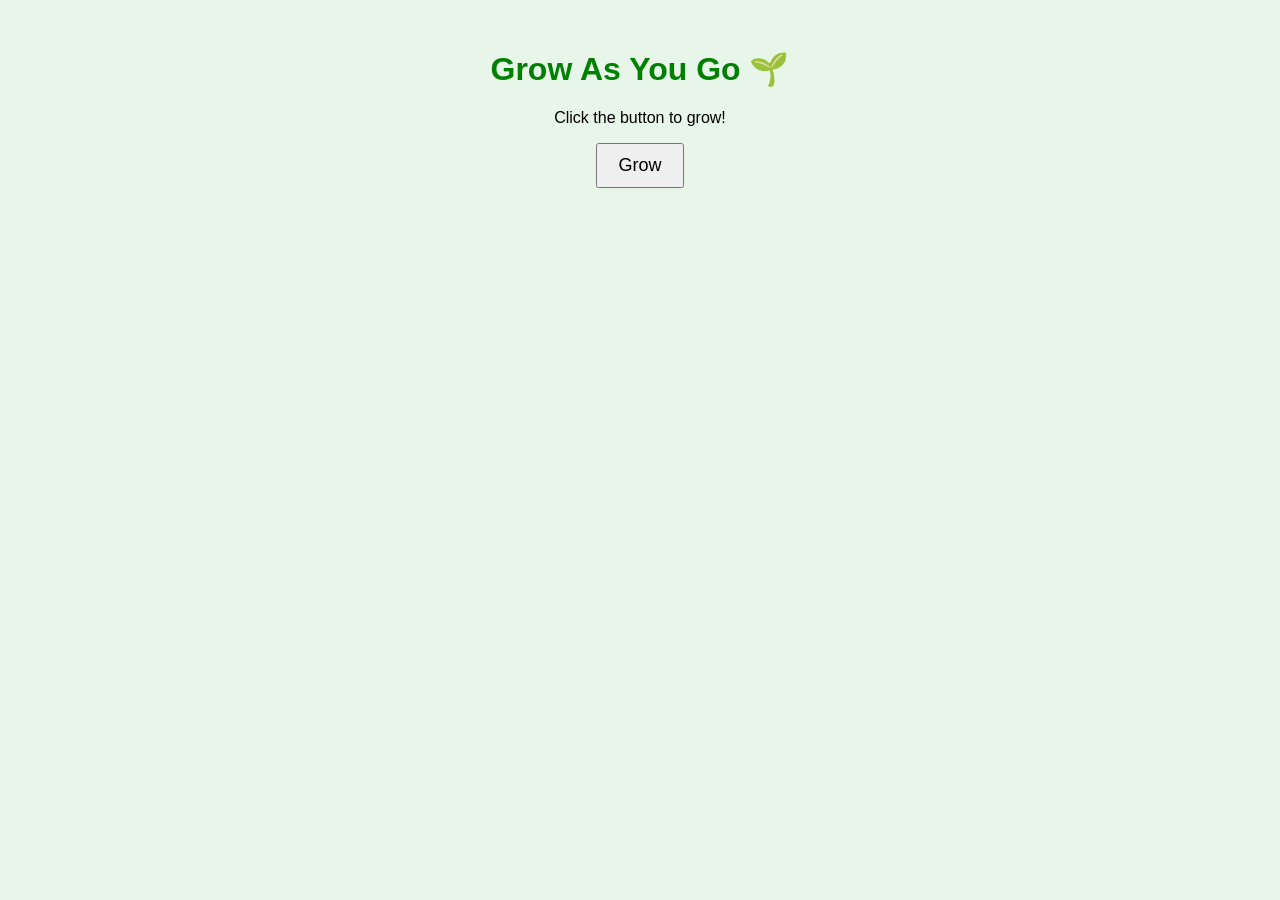
<file: web/ai/laurencefajardo26-arch/index.html>
<!DOCTYPE html>
<html>
<head>
    <title>Grow as You Go</title>
    <style>
        body {
            font-family: Arial, sans-serif;
            text-align: center;
            background-color: #e8f5e9;
            margin-top: 50px;
        }
        h1 {
            color: green;
        }
        button {
            padding: 10px 20px;
            font-size: 18px;
        }
    </style>
</head>
<body>

<h1>Grow As You Go 🌱</h1>
<p id="message">Click the button to grow!</p>

<button onclick="grow()">Grow</button>

<script>
let stage = 0;
const growth = [
    "🌱 Seed",
    "🌿 Sprout",
    "🌾 Young Plant",
    "🌳 Tree"
];

function grow() {
    if (stage < growth.length) {
        document.getElementById("message").innerHTML = growth[stage];
        stage++;
    } else {
        document.getElementById("message").innerHTML = "🎉 You have fully grown!";
    }
}
</script>

</body>
</html>
</file>
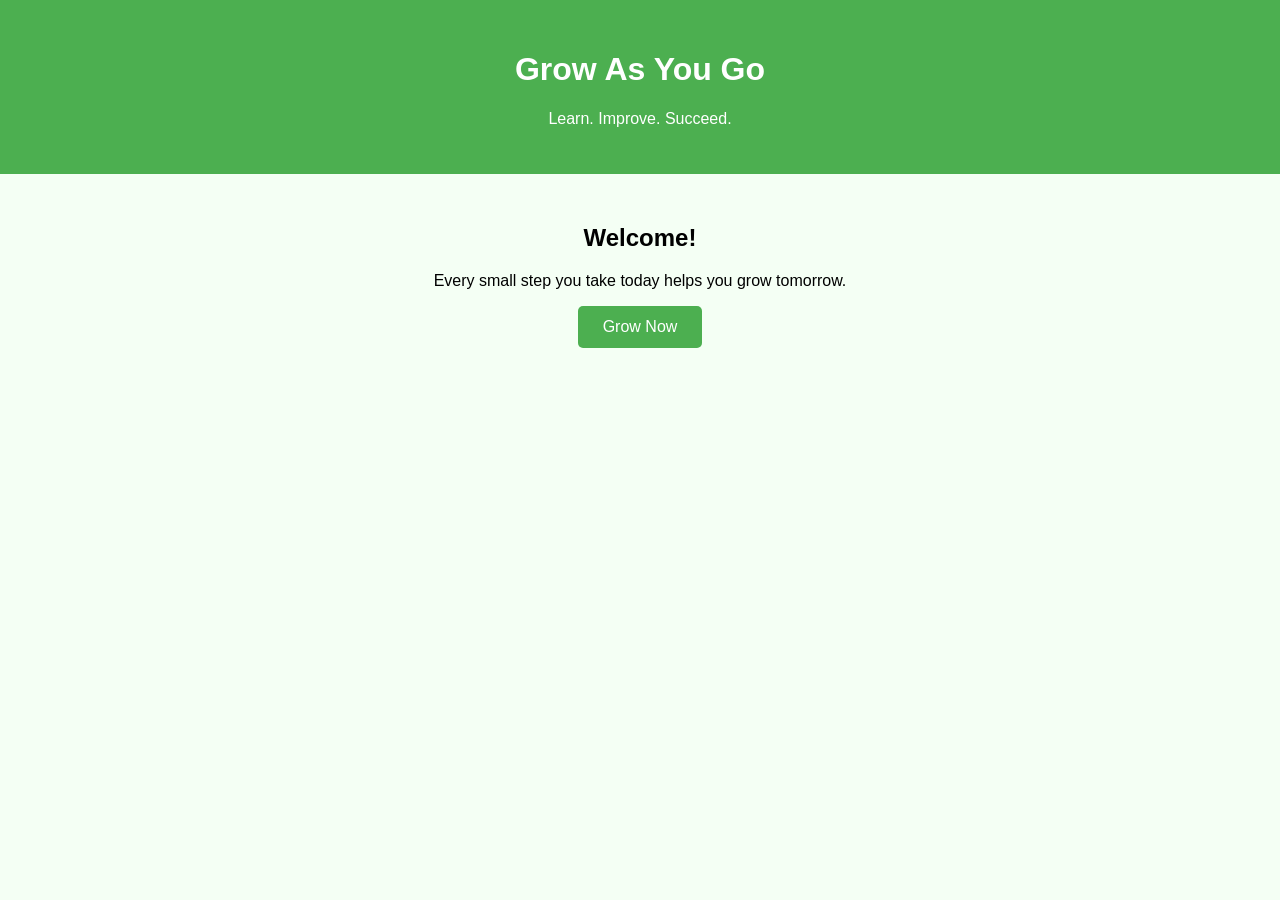
<file: web/ai/palagtiwkent5-collab/Index.html>
<!DOCTYPE html>
<html lang="en">
<head>
    <meta charset="UTF-8">
    <meta name="viewport" content="width=device-width, initial-scale=1.0">
    <title>Grow As You Go</title>
    <link rel="stylesheet" href="style.css">
    <style>
        /* This keeps the prank link looking like normal text instead of turning bright blue */
        #message a {
            color: inherit;
            text-decoration: none;
            font-weight: bold;
        }
        #message a:hover {
            text-decoration: underline;
        }
        a{
            color: blue;
        }
    </style>
</head>
<body>

<header>
    <h1>Grow As You Go</h1>
    <p>Learn. Improve. Succeed.</p>
</header>

<section class="content">
    <h2>Welcome!</h2>
    <p id="message">
        Every small step you take today helps you grow tomorrow.
    </p>

    <button onclick="changeMessage()">Grow Now</button>
</section>

<script src="script.js"></script>
</body>
</html>
</file>
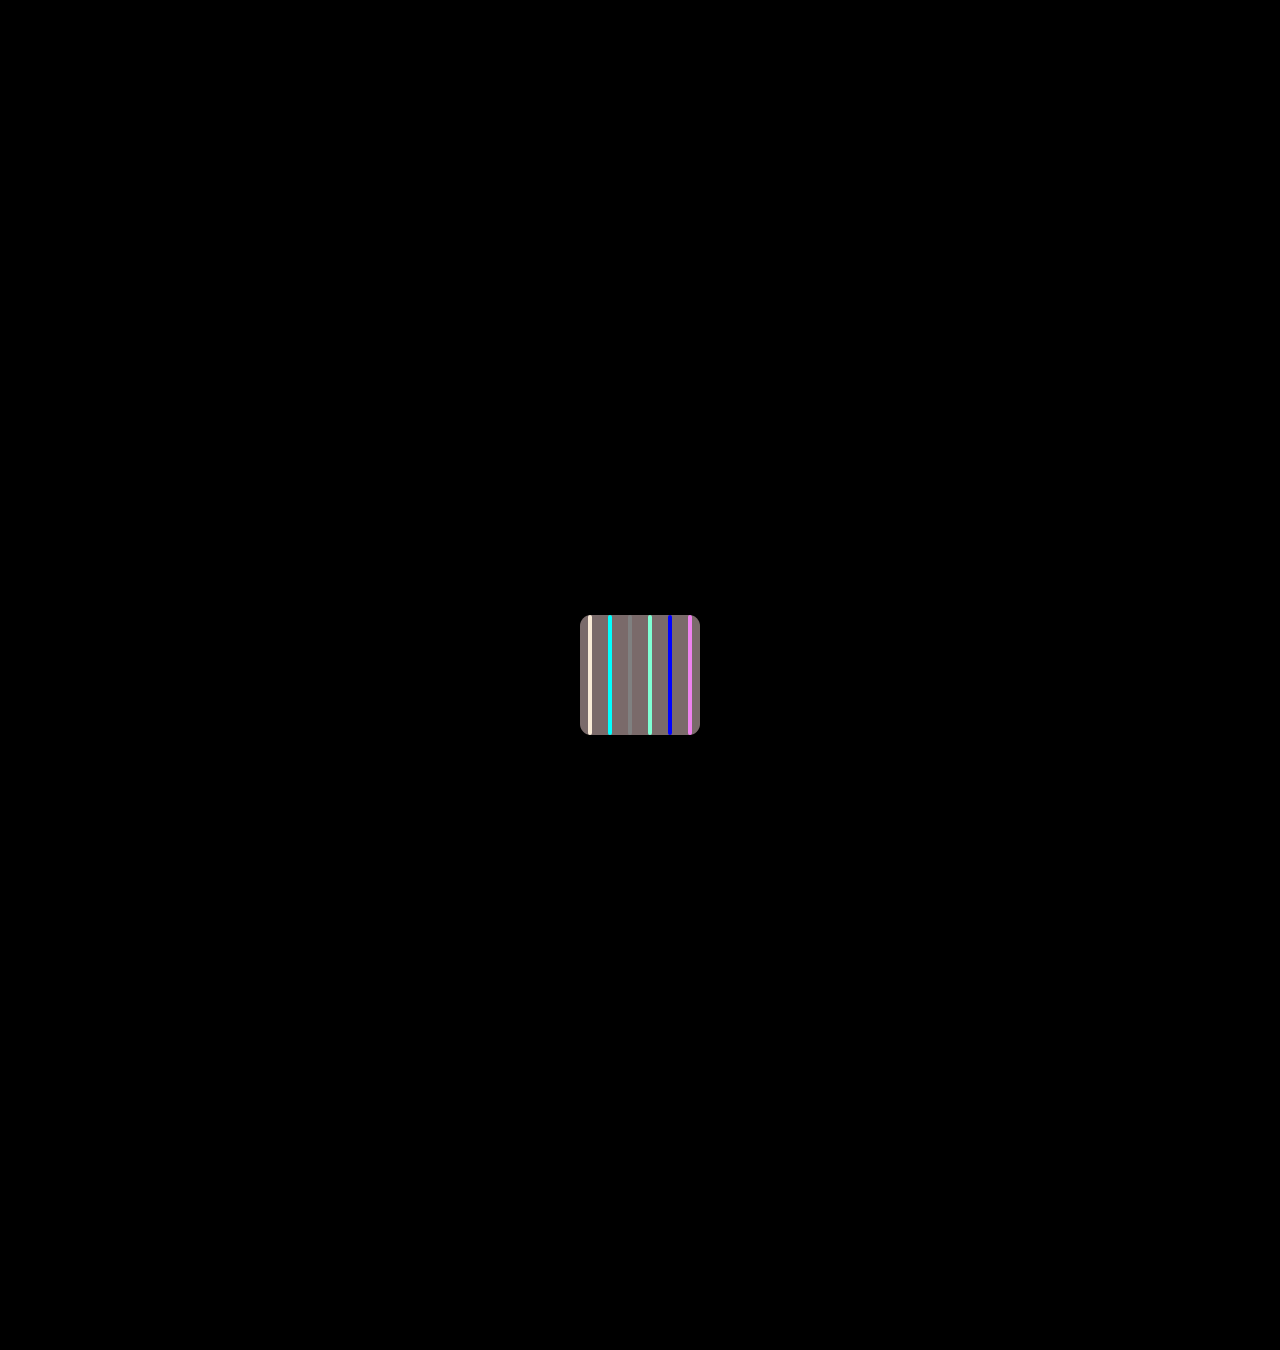
<file: web/loading.html>
<!DOCTYPE html>
<html lang="en">
<head>
    <meta charset="UTF-8">
    <meta name="viewport" content="width=device-width, initial-scale=1.0">
    <title>GYG</title>
    <style>
        :root{
            primary-bg-color: green;
            primary-bg-color: rgb(214, 235, 26);
            primary-bg-color: rgb(247, 154, 33);
            primary-bg-color: rgb(170, 20, 240);
            primary-bg-color: rgb(17, 246, 147);
            primary-bg-color: rgb(20, 231, 235);
        }

        body{
            margin:0px;
            background-color: rgb(0, 0, 0);
            display: flex;
            justify-content: center;
            align-items: center;
        }
        @keyframes animationloading {
            0% {left: 0px; width: 120px;height: 120px;}
            25% {left: 0px; transform: rotate(360deg);}
            45% {left: 0px; width: 150px; height: 150px;}
            100% {left: 0px; width: 120px; height: 120px;}
        }
        .tr{
             display: flex;
            justify-content: center;
            align-items: center;
            min-height: 150vh;
        }
        .c{
            
            display: flex;
            justify-content: center;
            align-items: center;
            width:120px;
            height: 120px;
            position: relative;
            background-color: rgb(122, 106, 106);
            border-radius: 11px;
            animation-duration: 8s;
            animation-name: animationloading;
            animation-iteration-count: infinite;
            color: antiquewhite;
        }
        .d{
            margin: 8px;
            display: flex;
            justify-content: center;
            align-items: center;
            width:120px;
            height: 120px;
            position: relative;
            background-color: rgb(0, 0, 0);
            border-radius: 11px;
            animation-duration: 8s;
            animation-name: animationloading;
            animation-iteration-count: infinite;
            color: antiquewhite;
        }
    </style>
</head>
<body>

    <!--animation loading-->
<div class="tr">
    <div class="c">
        <div class="d" style="background-color: antiquewhite;"></div>
        <div class="d" style="background-color: aqua;"></div>
        <div class="d" style="background-color: gray;"></div>
        <div class="d" style="background-color: aquamarine;"></div>
        <div class="d" style="background-color: blue;"></div>
        <div class="d" style="background-color: violet;"></div>
    </div>
  </div>
</div>
</body>
</html>
</file>
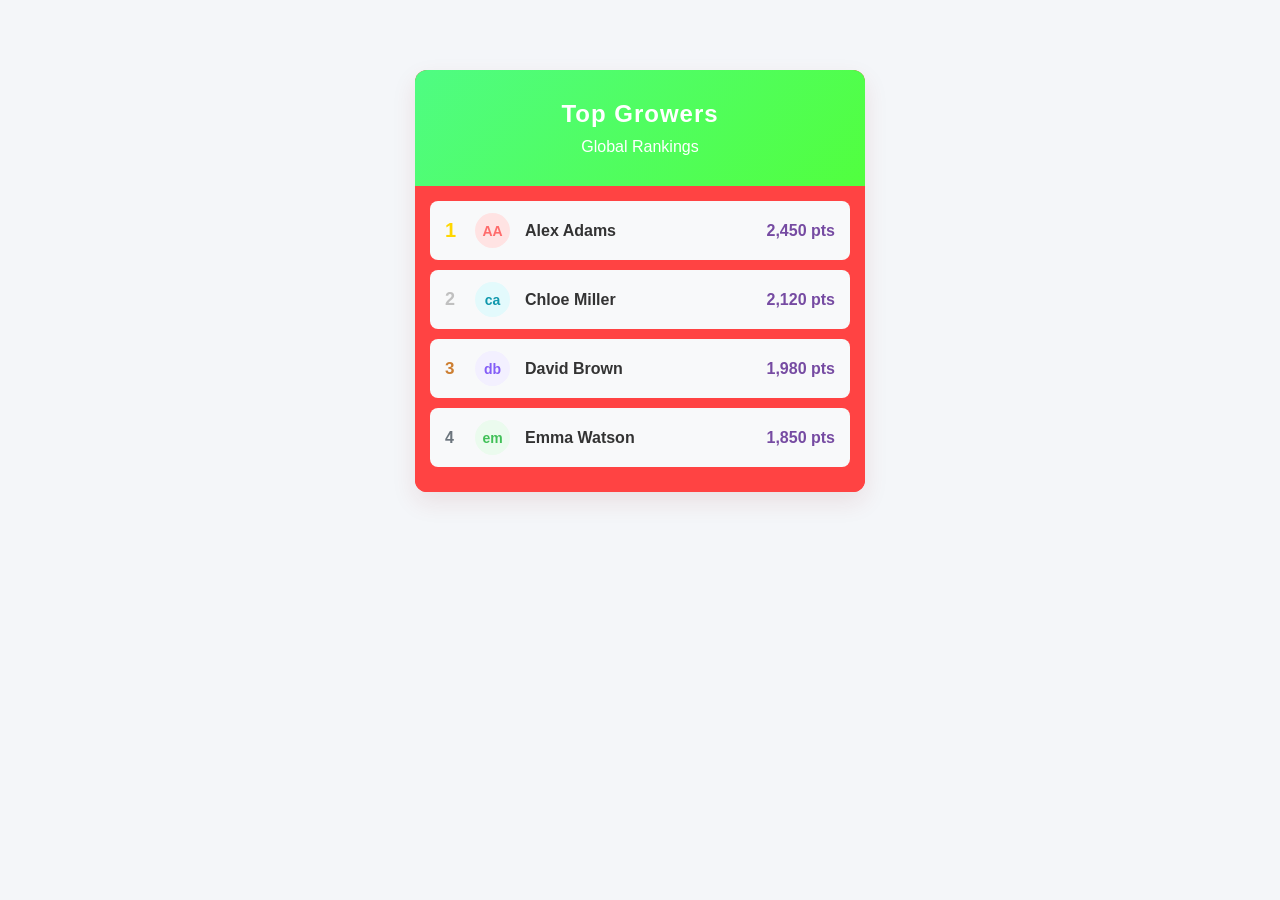
<file: web/ai/leaderboard.html>
<!doctype html>
<html>
    <head>
        <meta http-equiv="content-type" content="text/html; charset=utf-8" />
        <meta name="viewport" content="width=device-width, initial-scale=1.0" />
        <style type="text/css" media="all">
            * {
                box-sizing: border-box;
                font-family: 'Segoe UI', Tahoma, Geneva, Verdana, sans-serif;
            }
            
            body {
                background-color: #f4f6f9;
                margin: 0;
                padding: 20px;
                display: flex;
                justify-content: center;
            }

            .container {
                margin-top: 50px;
                border-radius: 12px;
                background-color: #f93535;
                width: 100%;
                max-width: 450px;
                box-shadow: 0 10px 25px rgba(151, 25, 25, 0.1);
                overflow: hidden;
            }

            .leaderboard_background {
                background: linear-gradient(135deg, #4ffc83 0%, #51ff3e 100%);
                padding: 30px 20px;
                text-align: center;
                color: white;
            }

            .leaderboard_background h2 {
                margin: 0 0 10px 0;
                font-size: 24px;
                letter-spacing: 1px;
            }

            .leaderboard-players {
                padding: 15px;
                background-color: #ff4343;
            }

            /* Player Row Styling */
            .player-row {
                display: flex;
                align-items: center;
                padding: 12px 15px;
                margin-bottom: 10px;
                background-color: #f8f9fa;
                border-radius: 8px;
                transition: transform 0.2s ease;
            }

            .player-row:hover {
                transform: scale(1.02);
                background-color: #f1f3f5;
            }

            /* Rank Styling */
            .rank {
                font-weight: bold;
                width: 30px;
                font-size: 16px;
                color: #6c757d;
            }

            /* Podiums colors for top 3 */
            .player-row:nth-child(1) .rank { color: #ffd700; font-size: 20px; } /* Gold */
            .player-row:nth-child(2) .rank { color: #c0c0c0; font-size: 18px; } /* Silver */
            .player-row:nth-child(3) .rank { color: #cd7f32; font-size: 17px; } /* Bronze */

            /* Avatar/Initials */
            .avatar {
                width: 35px;
                height: 35px;
                border-radius: 50%;
                background-color: #e9ecef;
                display: flex;
                align-items: center;
                justify-content: center;
                font-weight: bold;
                margin-right: 15px;
                font-size: 14px;
                color: #495057;
            }

            /* Name & Score Alignment */
            .name {
                flex-grow: 1;
                font-weight: 600;
                color: #333333;
            }

            .score {
                font-weight: bold;
                color: #764ba2;
            }
            @keyframes smooth {
                0%  {left: 0px;}
                20% {left: 13px;}
                40% {left: -13px;}
                100% {left: 0px;}
            }
            .player-row{
                position: relative;
                animation-name: smooth;
                animation-duration: 5s;
                animation-iteration-count: infinite;
            }
        </style>
        <title>Leaderboard</title>
    </head>
    <body>
        <div class="container">
            <div class="leaderboard_background">
                <h2>Top Growers</h2>
                <div>Global Rankings</div>
            </div>
            <div class="leaderboard-players">
                <div class="player-row">
                    <div class="rank">1</div>
                    <div class="avatar" style="background-color: #ffe3e3; color: #ff6b6b;">AA</div>
                    <div class="name">Alex Adams</div>
                    <div class="score">2,450 pts</div>
                </div>
                <div class="player-row">
                    <div class="rank">2</div>
                    <div class="avatar" style="background-color: #e3fafc; color: #1098ad;">ca</div>
                    <div class="name">Chloe Miller</div>
                    <div class="score">2,120 pts</div>
                </div>
                <div class="rank-3 player-row">
                    <div class="rank">3</div>
                    <div class="avatar" style="background-color: #f3f0ff; color: #845ef7;">db</div>
                    <div class="name">David Brown</div>
                    <div class="score">1,980 pts</div>
                </div>
                <div class="player-row">
                    <div class="rank">4</div>
                    <div class="avatar" style="background-color: #ebfbee; color: #40c057;">em</div>
                    <div class="name">Emma Watson</div>
                    <div class="score">1,850 pts</div>
                </div>
            </div>
        </div>
    </body>
</html>
</file>
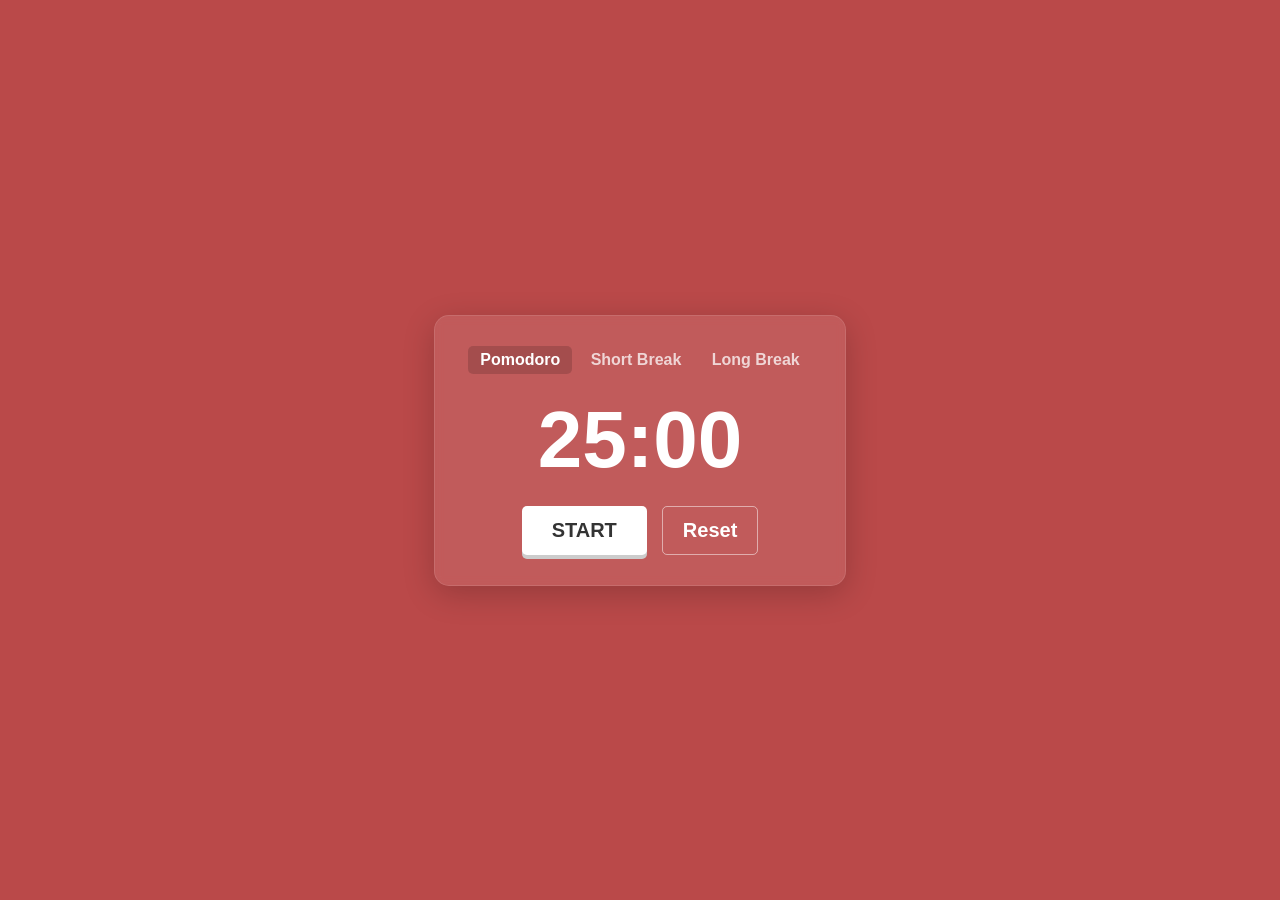
<file: web/ai/pomodoro.html>
<!DOCTYPE html>
<html lang="en">
<head>
    <meta charset="UTF-8">
    <meta name="viewport" content="width=device-width, initial-scale=1.0">
    <title>Pomodoro Timer</title>
    <style>
        :root {
            --bg-color: #ba4949;
            --box-color: rgba(255, 255, 255, 0.1);
            --text-color: #ffffff;
        }

        body {
            font-family: 'Segoe UI', Tahoma, Geneva, Verdana, sans-serif;
            background-color: var(--bg-color);
            color: var(--text-color);
            display: flex;
            justify-content: center;
            align-items: center;
            height: 100vh;
            margin: 0;
            transition: background-color 0.5s ease;
        }

        .timer-container {
            background-color: var(--box-color);
            padding: 30px;
            border-radius: 15px;
            box-shadow: 0 8px 32px 0 rgba(0, 0, 0, 0.2);
            text-align: center;
            backdrop-filter: blur(4px);
            border: 1px solid rgba(255, 255, 255, 0.1);
            width: 350px;
        }

        .modes {
            display: flex;
            justify-content: space-around;
            margin-bottom: 20px;
        }

        .mode-btn {
            background: none;
            border: none;
            color: var(--text-color);
            cursor: pointer;
            font-size: 16px;
            font-weight: bold;
            padding: 5px 12px;
            border-radius: 5px;
            opacity: 0.75;
            transition: opacity 0.2s;
        }

        .mode-btn:hover, .mode-btn.active {
            opacity: 1;
            background-color: rgba(0, 0, 0, 0.15);
        }

        .time-display {
            font-size: 80px;
            font-weight: bold;
            margin: 20px 0;
        }

        .controls {
            display: flex;
            justify-content: center;
            gap: 15px;
        }

        .control-btn {
            background-color: #ffffff;
            color: #333333;
            border: none;
            padding: 12px 30px;
            font-size: 20px;
            font-weight: bold;
            border-radius: 5px;
            cursor: pointer;
            box-shadow: 0 4px 0 #cccccc;
            transition: all 0.1s ease;
        }

        .control-btn:active {
            transform: translateY(4px);
            box-shadow: none;
        }

        #reset-btn {
            background-color: transparent;
            color: var(--text-color);
            border: 1px solid rgba(255, 255, 255, 0.5);
            box-shadow: none;
            padding: 12px 20px;
        }

        #reset-btn:active {
            transform: none;
            background-color: rgba(255, 255, 255, 0.1);
        }
    </style>
</head>
<body>

    <div class="timer-container">
        <div class="modes">
            <button class="mode-btn active" onclick="setMode('pomodoro', 25, '#ba4949')">Pomodoro</button>
            <button class="mode-btn" onclick="setMode('short', 5, '#38858a')">Short Break</button>
            <button class="mode-btn" onclick="setMode('long', 15, '#397097')">Long Break</button>
        </div>
        
        <div class="time-display" id="timer">25:00</div>
        
        <div class="controls">
            <button class="control-btn" id="start-btn" onclick="toggleTimer()">START</button>
            <button class="control-btn" id="reset-btn" onclick="resetTimer()">Reset</button>
        </div>
    </div>
<script src="index.js"></script>    
</body>
</html>
</file>
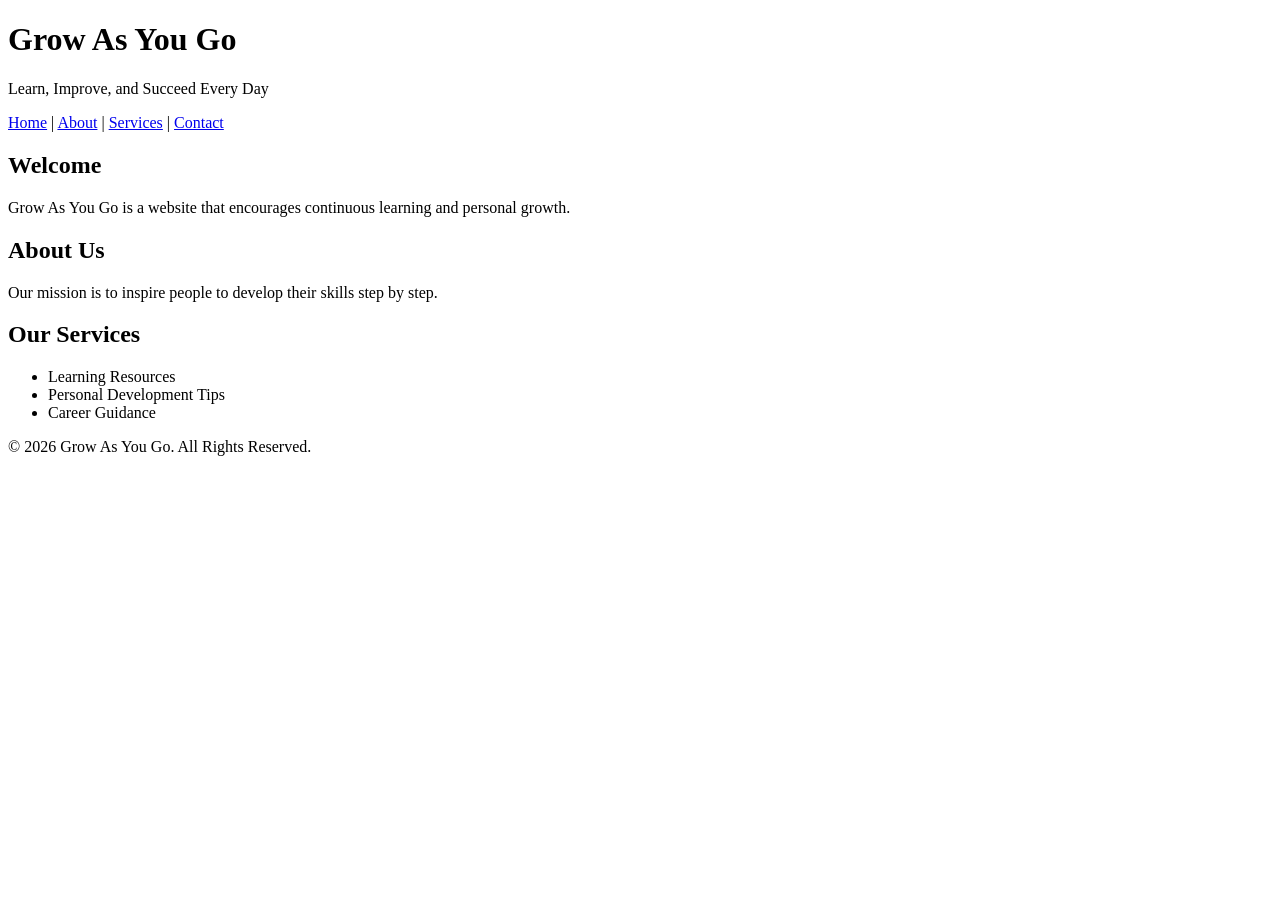
<file: web/ai/palagtiwkent5-collab/Inde.html>
<!DOCTYPE html>
<html lang="en">
<head>
    <meta charset="UTF-8">
    <meta name="viewport" content="width=device-width, initial-scale=1.0">
    <title>Grow As You Go</title>
</head>
<body>

    <header>
        <h1>Grow As You Go</h1>
        <p>Learn, Improve, and Succeed Every Day</p>
    </header>

    <nav>
        <a href="#home">Home</a> |
        <a href="#about">About</a> |
        <a href="#services">Services</a> |
        <a href="#contact">Contact</a>
    </nav>

    <section id="home">
        <h2>Welcome</h2>
        <p>Grow As You Go is a website that encourages continuous learning and personal growth.</p>
    </section>

    <section id="about">
        <h2>About Us</h2>
        <p>Our mission is to inspire people to develop their skills step by step.</p>
    </section>

    <section id="services">
        <h2>Our Services</h2>
        <ul>
            <li>Learning Resources</li>
            <li>Personal Development Tips</li>
            <li>Career Guidance</li>
        </ul>
    </section>

    <footer>
        <p>&copy; 2026 Grow As You Go. All Rights Reserved.</p>
    </footer>

</body>
</html>
</file>
<file: web/ai/palagtiwkent5-collab/style.css>
body {
    margin: 0;
    font-family: Arial, sans-serif;
    background: #f4fff4;
    text-align: center;
}

header {
    background: #4CAF50;
    color: white;
    padding: 30px;
}

.content {
    margin: 50px;
}

button {
    padding: 12px 25px;
    font-size: 16px;
    background: #4CAF50;
    color: white;
    border: none;
    border-radius: 5px;
    cursor: pointer;
}

button:hover {
    background: #388E3C;
}
</file>
